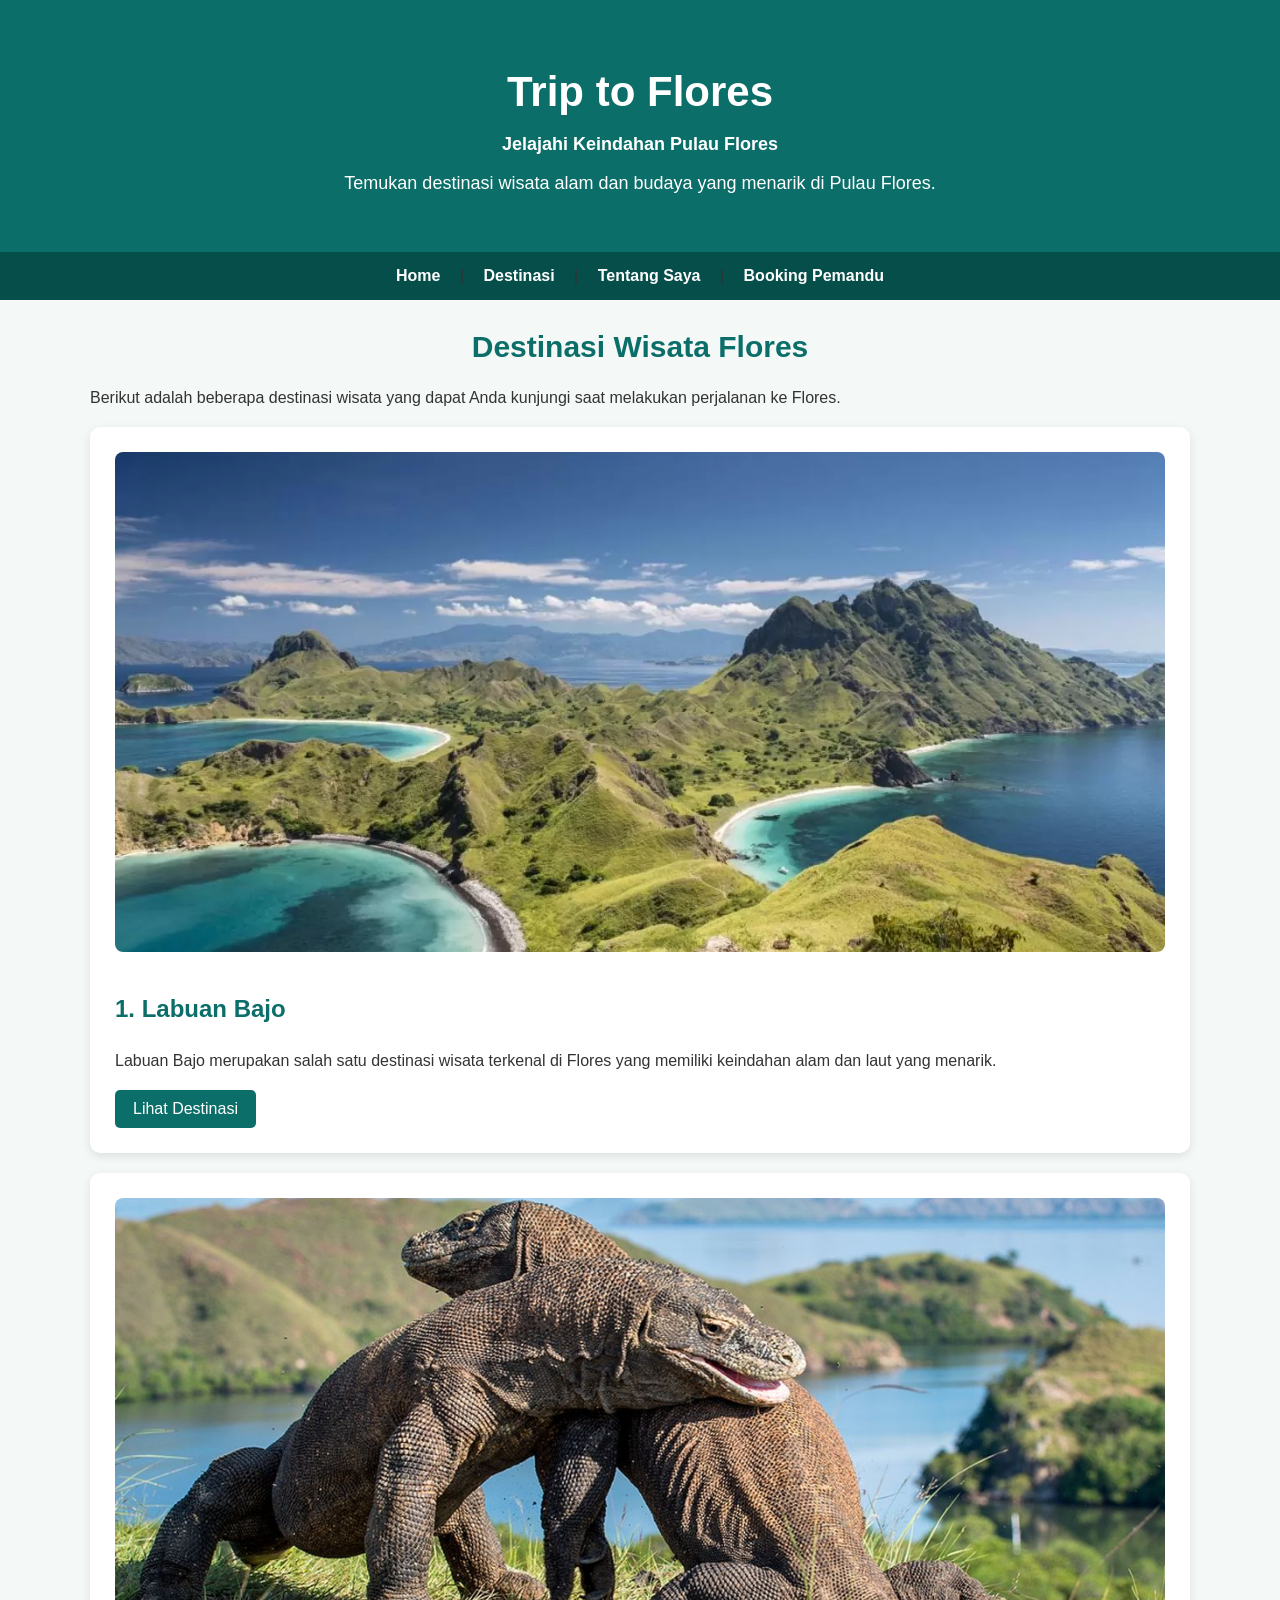
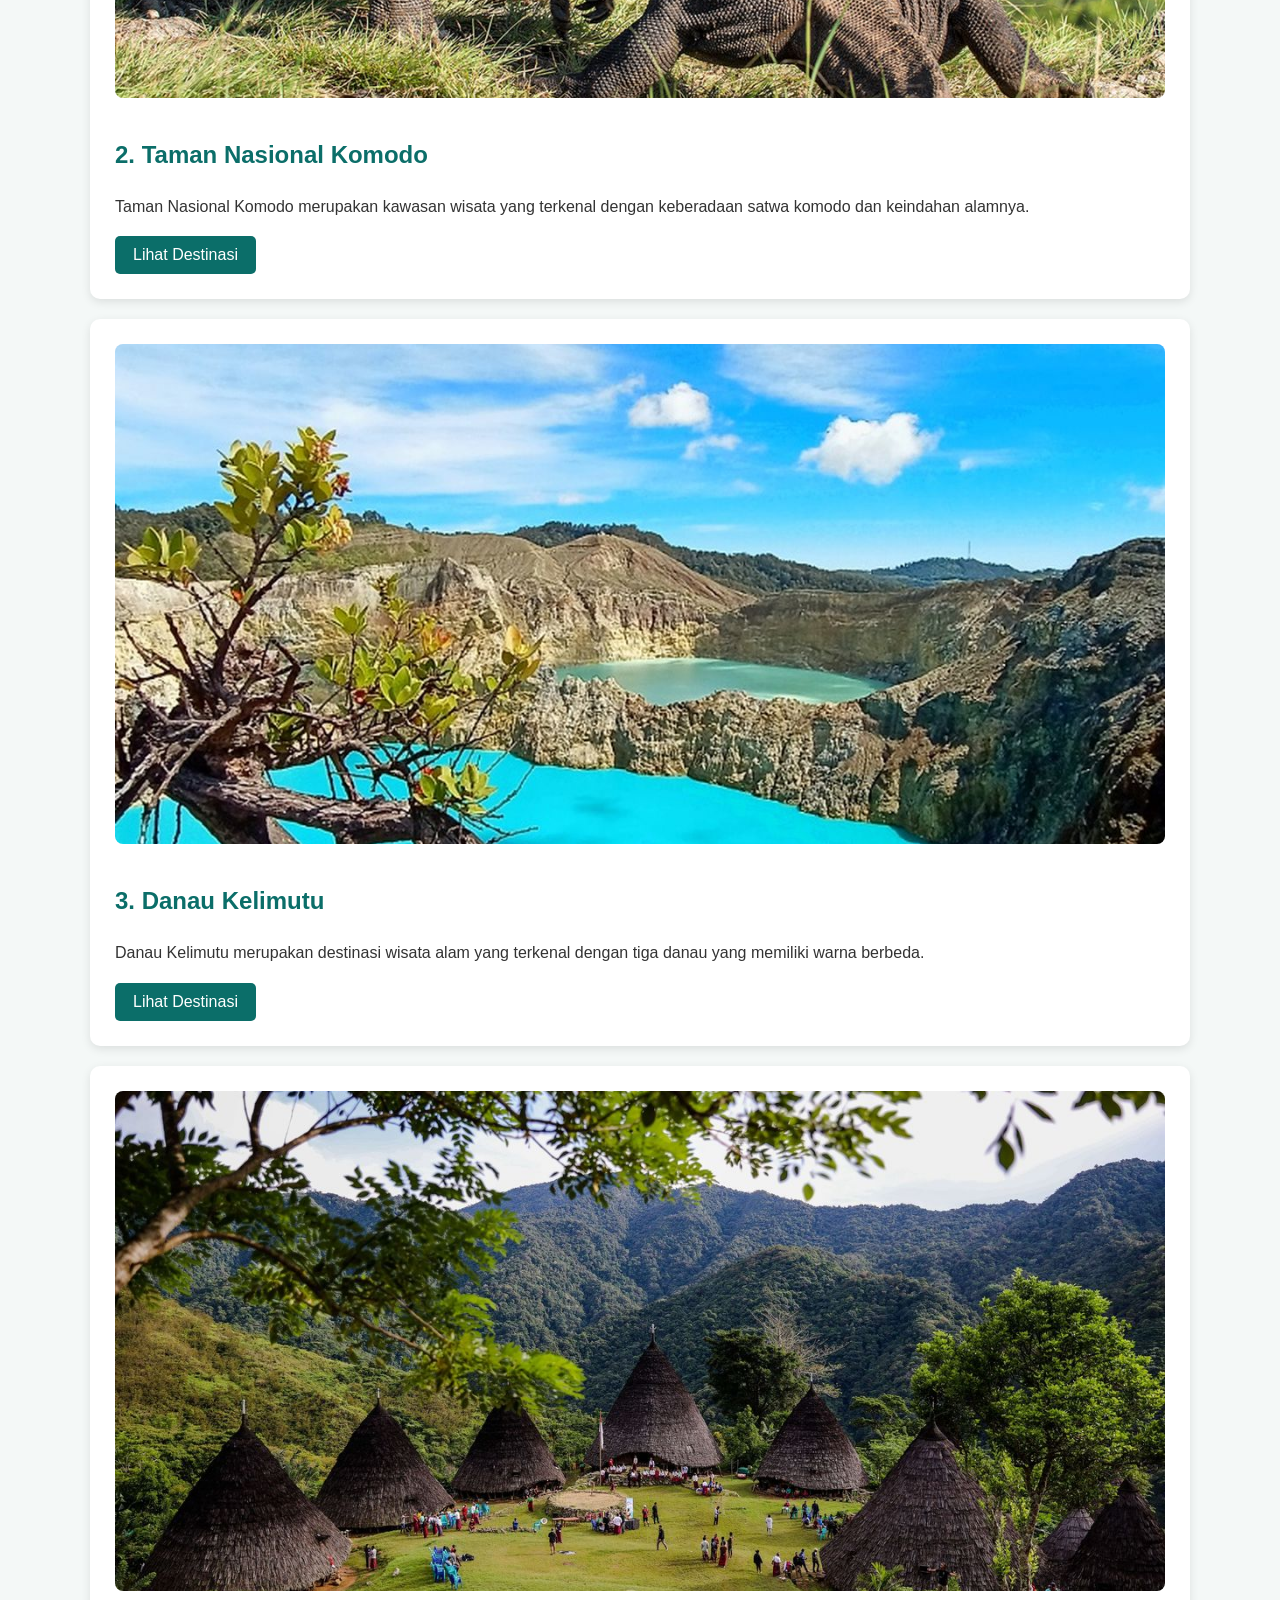
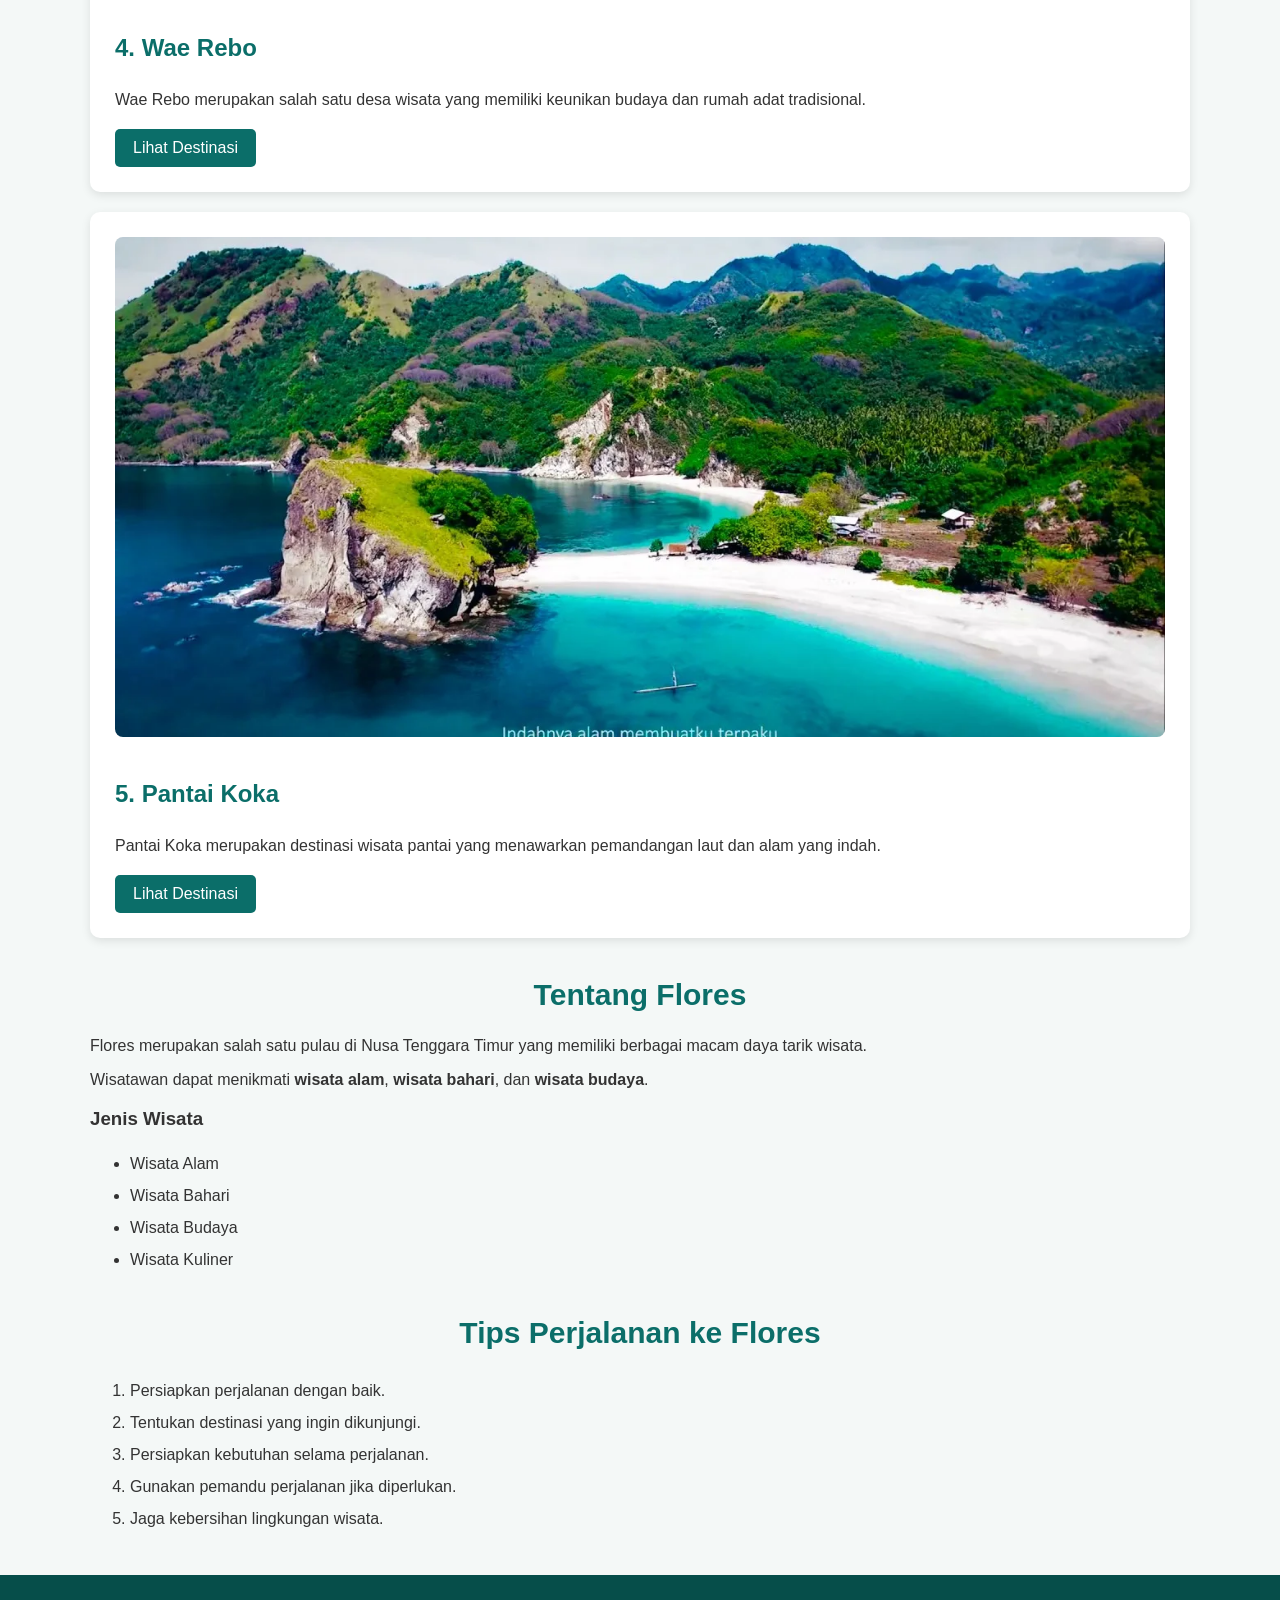
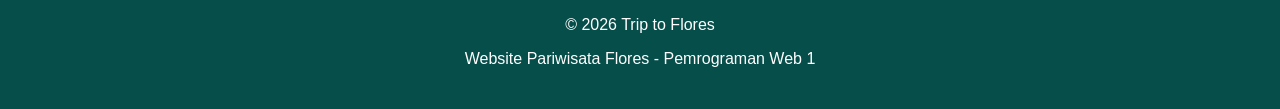
<file: index.html>
<!DOCTYPE html>
<html lang="id">

<head>
    <meta charset="UTF-8">
    <link rel="stylesheet" href="css/style.css">
    <title>Trip to Flores</title>
</head>

<body>

    <!--
    Nama        : METRIZAL
    NIM         : 250401020031
    Kelas       : IF201
    Mata Kuliah : Pemrograman Web 1
    Project     : Trip to Flores
    -->

    <!-- HEADER -->
    <header>

        <h1>Trip to Flores</h1>

        <p>
            <strong>Jelajahi Keindahan Pulau Flores</strong>
        </p>

        <p>
            Temukan destinasi wisata alam dan budaya yang
            menarik di Pulau Flores.
        </p>

    </header>


    <!-- NAVIGASI -->
    <nav>

        <a href="index.html">Home</a> |
        <a href="index.html#destinasi">Destinasi</a> |
        <a href="cv/cv.html">Tentang Saya</a> |
        <a href="booking.html">Booking Pemandu</a>

    </nav>


    <!-- KONTEN UTAMA -->
    <main>

        <!-- SECTION DESTINASI -->
        <section id="destinasi">

            <h2>Destinasi Wisata Flores</h2>

            <p>
                Berikut adalah beberapa destinasi wisata yang
                dapat Anda kunjungi saat melakukan perjalanan
                ke Flores.
            </p>


            <!-- DESTINASI 1 -->
            <article>

                <img src="image/labuan-bajo.jpg" alt="Labuan Bajo">

                <h3>1. Labuan Bajo</h3>

                <p>
                    Labuan Bajo merupakan salah satu destinasi
                    wisata terkenal di Flores yang memiliki
                    keindahan alam dan laut yang menarik.
                </p>

                <a href="labuan-bajo.html">
                    Lihat Destinasi
                </a>

            </article>


            <!-- DESTINASI 2 -->
            <article>

                <img src="image/komodo.jpg" alt="Taman Nasional Komodo">

                <h3>2. Taman Nasional Komodo</h3>

                <p>
                    Taman Nasional Komodo merupakan kawasan
                    wisata yang terkenal dengan keberadaan
                    satwa komodo dan keindahan alamnya.
                </p>

                <a href="komodo.html">
                    Lihat Destinasi
                </a>

            </article>


            <!-- DESTINASI 3 -->
            <article>

                <img src="image/kelimutu.jpg" alt="Danau Kelimutu">

                <h3>3. Danau Kelimutu</h3>

                <p>
                    Danau Kelimutu merupakan destinasi wisata
                    alam yang terkenal dengan tiga danau
                    yang memiliki warna berbeda.
                </p>

                <a href="kelimutu.html">
                    Lihat Destinasi
                </a>

            </article>


            <!-- DESTINASI 4 -->
            <article>

                <img src="image/wae-rebo.jpg" alt="Wae Rebo">

                <h3>4. Wae Rebo</h3>

                <p>
                    Wae Rebo merupakan salah satu desa wisata
                    yang memiliki keunikan budaya dan rumah
                    adat tradisional.
                </p>

                <a href="wae-rebo.html">
                    Lihat Destinasi
                </a>

            </article>


            <!-- DESTINASI 5 -->
            <article>

                <img src="image/pantai-koka.jpg" alt="Pantai Koka">

                <h3>5. Pantai Koka</h3>

                <p>
                    Pantai Koka merupakan destinasi wisata
                    pantai yang menawarkan pemandangan laut
                    dan alam yang indah.
                </p>

                <a href="pantai-koka.html">
                    Lihat Destinasi
                </a>

            </article>

        </section>


        <!-- SECTION TENTANG FLORES -->
        <section id="tentang">

            <h2>Tentang Flores</h2>

            <p>
                Flores merupakan salah satu pulau di Nusa Tenggara
                Timur yang memiliki berbagai macam daya tarik
                wisata.
            </p>

            <p>
                Wisatawan dapat menikmati <strong>wisata alam</strong>,
                <strong>wisata bahari</strong>, dan
                <strong>wisata budaya</strong>.
            </p>


            <h3>Jenis Wisata</h3>

            <ul>
                <li>Wisata Alam</li>
                <li>Wisata Bahari</li>
                <li>Wisata Budaya</li>
                <li>Wisata Kuliner</li>
            </ul>

        </section>


        <!-- SECTION INFORMASI -->
        <section>

            <h2>Tips Perjalanan ke Flores</h2>

            <ol>
                <li>Persiapkan perjalanan dengan baik.</li>
                <li>Tentukan destinasi yang ingin dikunjungi.</li>
                <li>Persiapkan kebutuhan selama perjalanan.</li>
                <li>Gunakan pemandu perjalanan jika diperlukan.</li>
                <li>Jaga kebersihan lingkungan wisata.</li>
            </ol>

        </section>

    </main>


    <!-- FOOTER -->
    <footer>

        <p>
            &copy; 2026 Trip to Flores
        </p>

        <p>
            Website Pariwisata Flores -
            Pemrograman Web 1
        </p>

    </footer>

</body>

</html>
</file>
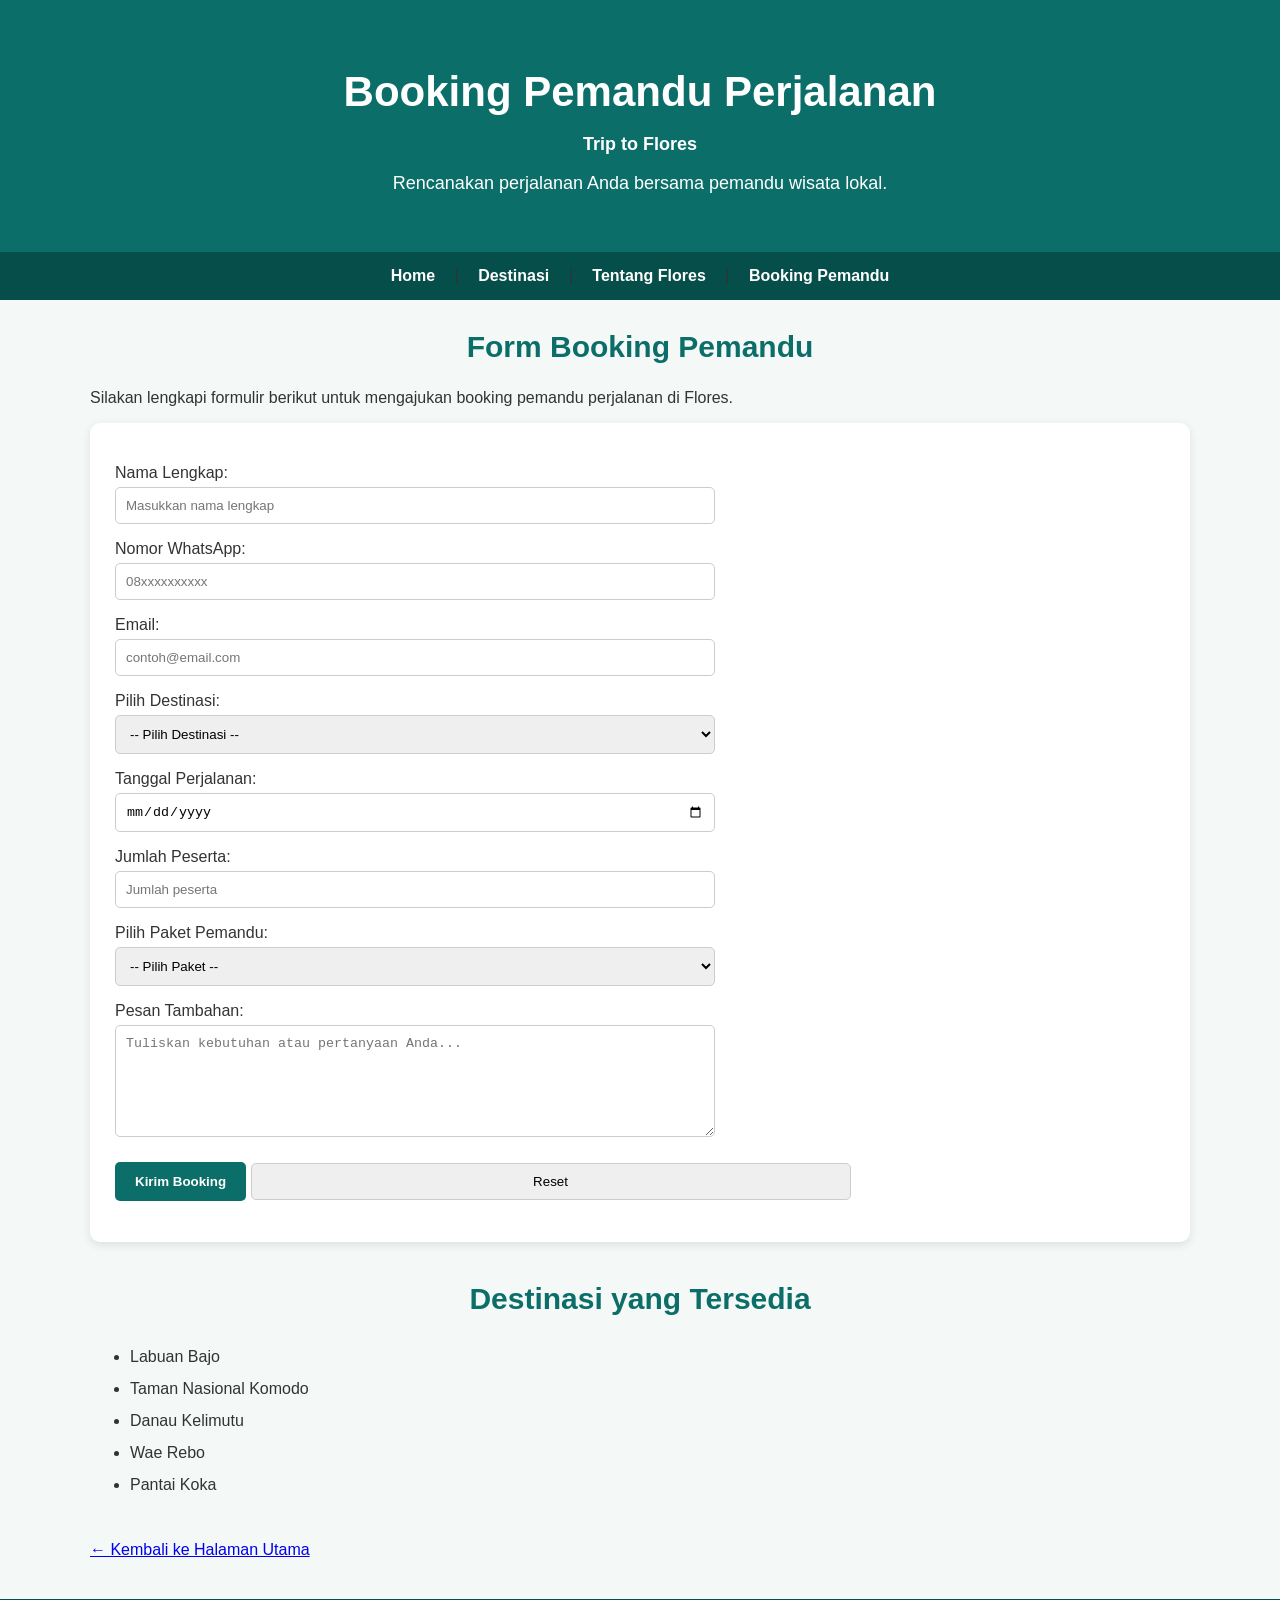
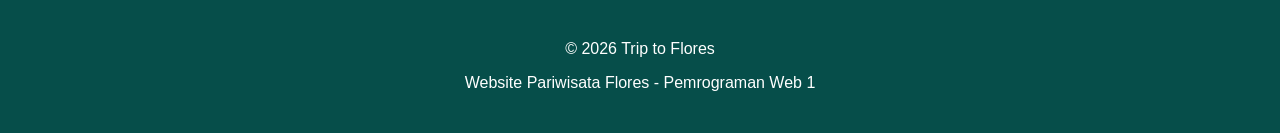
<file: booking.html>
<!DOCTYPE html>
<html lang="id">

<head>

    <meta charset="UTF-8">

    <title>Booking Pemandu - Trip to Flores</title>

    <link rel="stylesheet" href="css/style.css">

</head>


<body>

    <!--
    Nama        : NAMA ANDA
    NIM         : NIM ANDA
    Kelas       : IF201
    Mata Kuliah : Pemrograman Web 1
    Project     : Trip to Flores
    -->


    <!-- HEADER -->

    <header>

        <h1>Booking Pemandu Perjalanan</h1>

        <p>
            <strong>Trip to Flores</strong>
        </p>

        <p>
            Rencanakan perjalanan Anda bersama
            pemandu wisata lokal.
        </p>

    </header>


    <!-- NAVIGASI -->

    <nav>

        <a href="index.html">Home</a> |
        <a href="index.html#destinasi">Destinasi</a> |
        <a href="index.html#tentang">Tentang Flores</a> |
        <a href="booking.html">Booking Pemandu</a>

    </nav>


    <!-- KONTEN -->

    <main>

        <section>

            <h2>Form Booking Pemandu</h2>

            <p>
                Silakan lengkapi formulir berikut untuk
                mengajukan booking pemandu perjalanan
                di Flores.
            </p>


            <form onsubmit="return prosesBooking()">


                <!-- NAMA -->

                <p>

                    <label for="nama">
                        Nama Lengkap:
                    </label>

                    <br>

                    <input type="text" id="nama" name="nama" placeholder="Masukkan nama lengkap">

                </p>


                <!-- WHATSAPP -->

                <p>

                    <label for="telepon">
                        Nomor WhatsApp:
                    </label>

                    <br>

                    <input type="tel" id="telepon" name="telepon" placeholder="08xxxxxxxxxx">

                </p>


                <!-- EMAIL -->

                <p>

                    <label for="email">
                        Email:
                    </label>

                    <br>

                    <input type="email" id="email" name="email" placeholder="contoh@email.com">

                </p>


                <!-- DESTINASI -->

                <p>

                    <label for="destinasi">
                        Pilih Destinasi:
                    </label>

                    <br>

                    <select id="destinasi" name="destinasi">

                        <option value="">
                            -- Pilih Destinasi --
                        </option>

                        <option value="labuan-bajo">
                            Labuan Bajo
                        </option>

                        <option value="komodo">
                            Taman Nasional Komodo
                        </option>

                        <option value="kelimutu">
                            Danau Kelimutu
                        </option>

                        <option value="wae-rebo">
                            Wae Rebo
                        </option>

                        <option value="pantai-koka">
                            Pantai Koka
                        </option>

                    </select>

                </p>


                <!-- TANGGAL -->

                <p>

                    <label for="tanggal">
                        Tanggal Perjalanan:
                    </label>

                    <br>

                    <input type="date" id="tanggal" name="tanggal">

                </p>


                <!-- JUMLAH PESERTA -->

                <p>

                    <label for="peserta">
                        Jumlah Peserta:
                    </label>

                    <br>

                    <input type="number" id="peserta" name="peserta" min="1" placeholder="Jumlah peserta">

                </p>


                <!-- PAKET -->

                <p>

                    <label for="paket">
                        Pilih Paket Pemandu:
                    </label>

                    <br>

                    <select id="paket" name="paket">

                        <option value="">
                            -- Pilih Paket --
                        </option>

                        <option value="hemat">
                            Paket Hemat
                        </option>

                        <option value="standard">
                            Paket Standard
                        </option>

                        <option value="premium">
                            Paket Premium
                        </option>

                    </select>

                </p>


                <!-- PESAN -->

                <p>

                    <label for="pesan">
                        Pesan Tambahan:
                    </label>

                    <br>

                    <textarea id="pesan" name="pesan" rows="6" cols="40"
                        placeholder="Tuliskan kebutuhan atau pertanyaan Anda..."></textarea>

                </p>


                <!-- TOMBOL -->

                <p>

                    <input type="submit" value="Kirim Booking">

                    <input type="reset" value="Reset">

                </p>


            </form>

        </section>


        <!-- INFORMASI -->

        <section>

            <h2>Destinasi yang Tersedia</h2>

            <ul>

                <li>Labuan Bajo</li>

                <li>Taman Nasional Komodo</li>

                <li>Danau Kelimutu</li>

                <li>Wae Rebo</li>

                <li>Pantai Koka</li>

            </ul>

        </section>


        <!-- KEMBALI -->

        <section>

            <p>

                <a href="index.html">
                    ← Kembali ke Halaman Utama
                </a>

            </p>

        </section>

    </main>


    <!-- FOOTER -->

    <footer>

        <p>
            &copy; 2026 Trip to Flores
        </p>

        <p>
            Website Pariwisata Flores -
            Pemrograman Web 1
        </p>

    </footer>


    <!-- JAVASCRIPT -->

    <script src="js/script.js"></script>

</body>

</html>
</file>
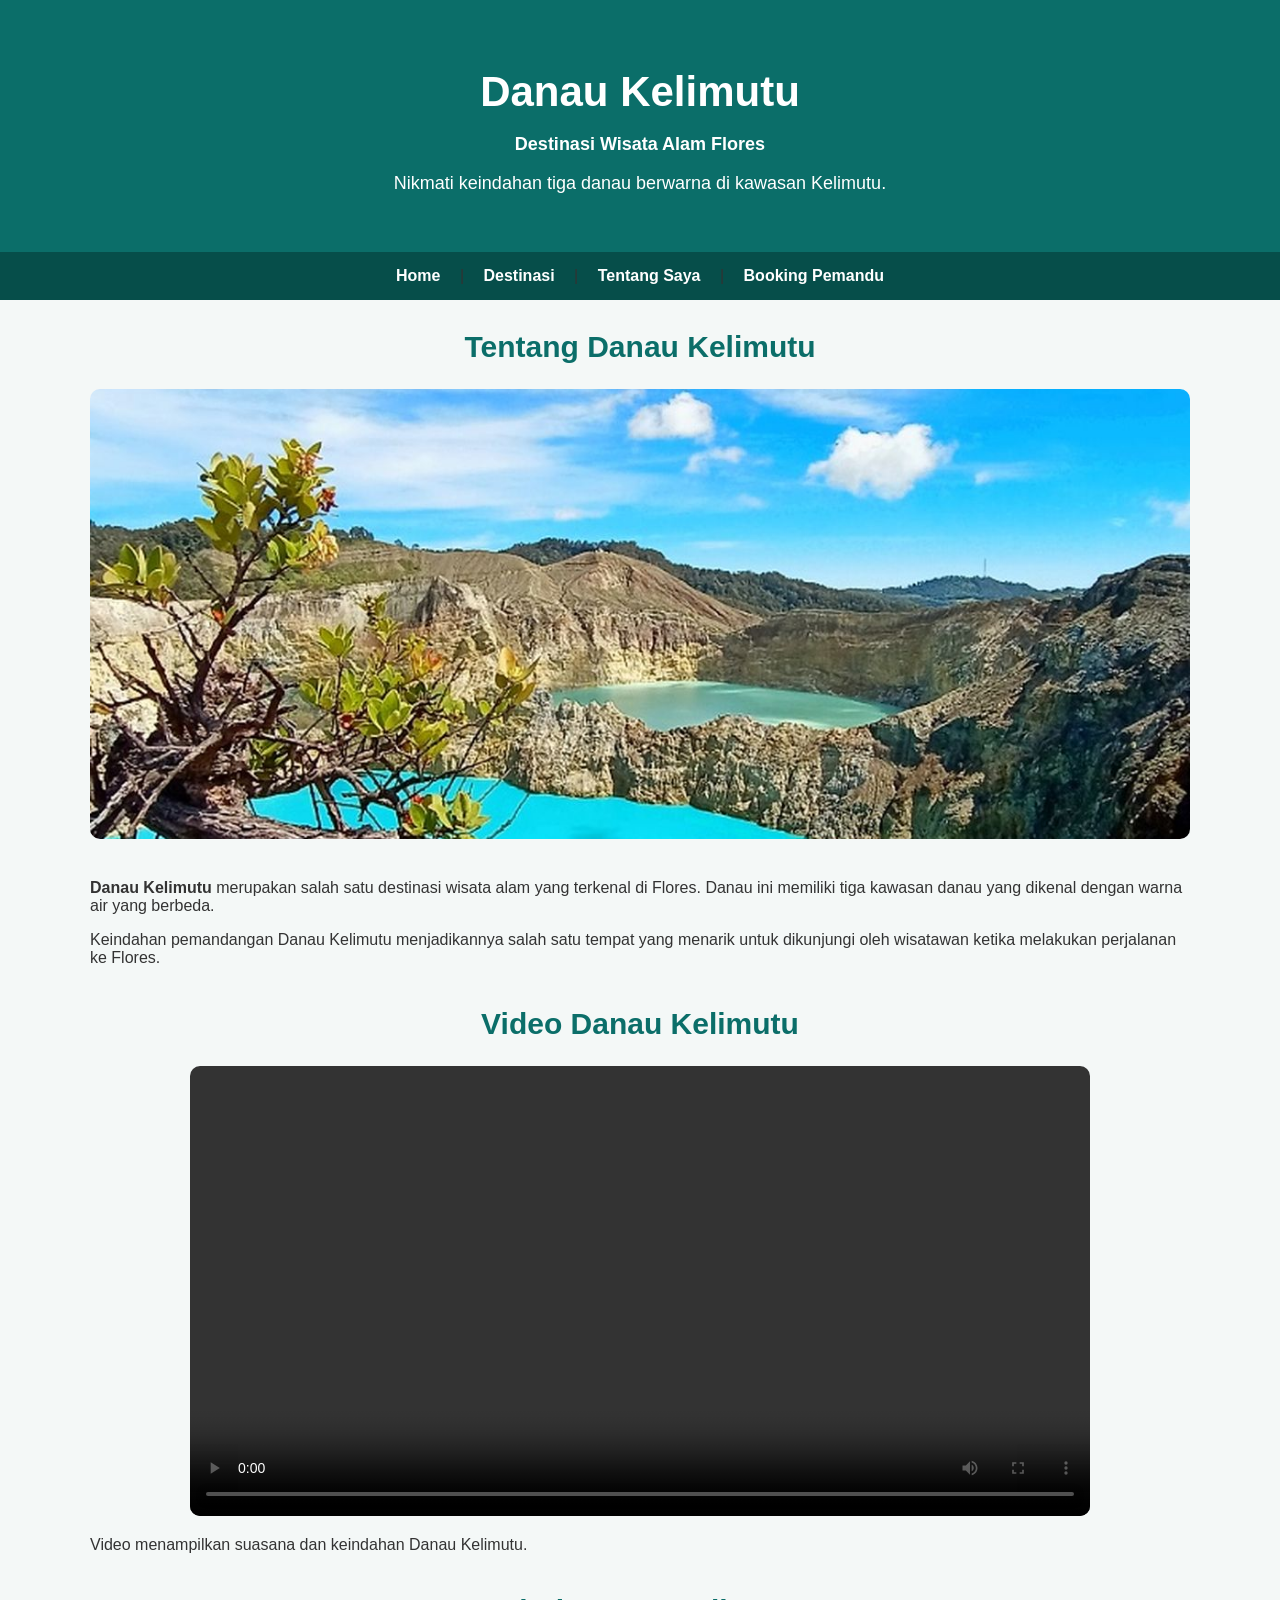
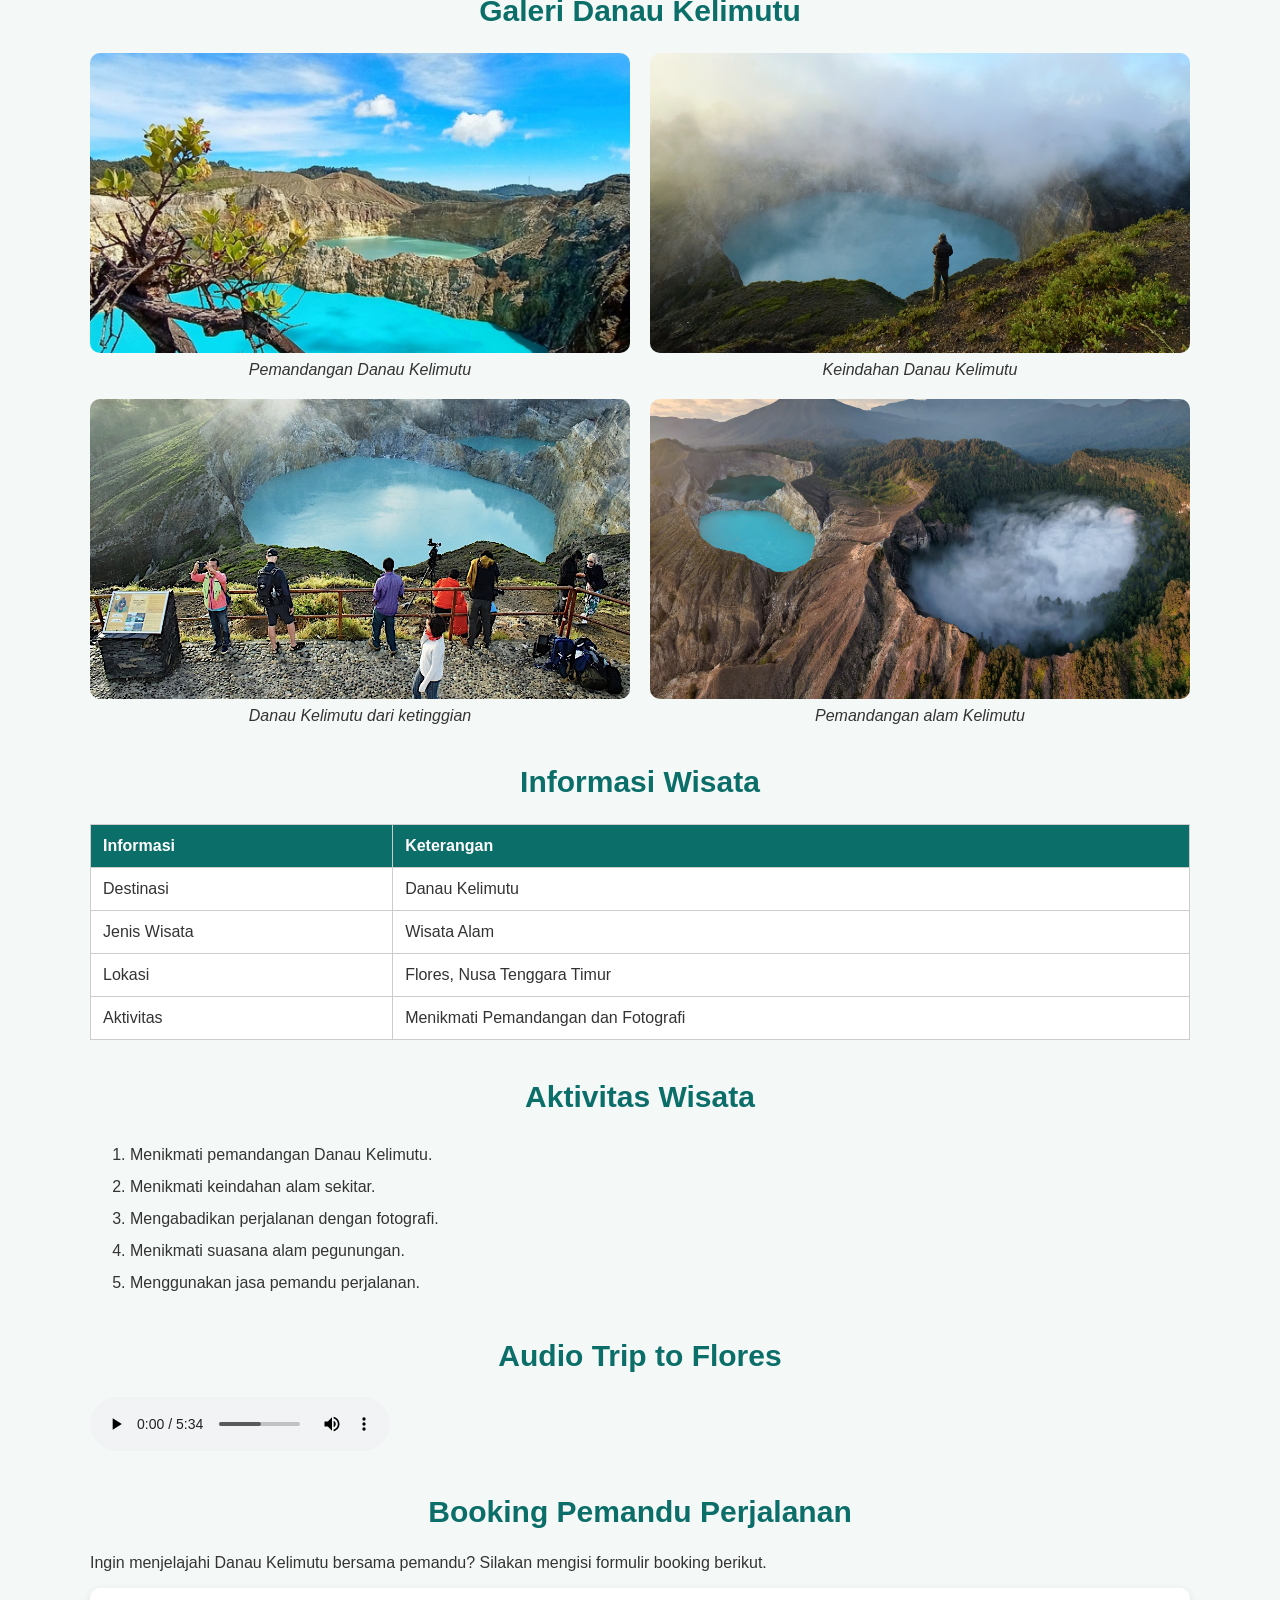
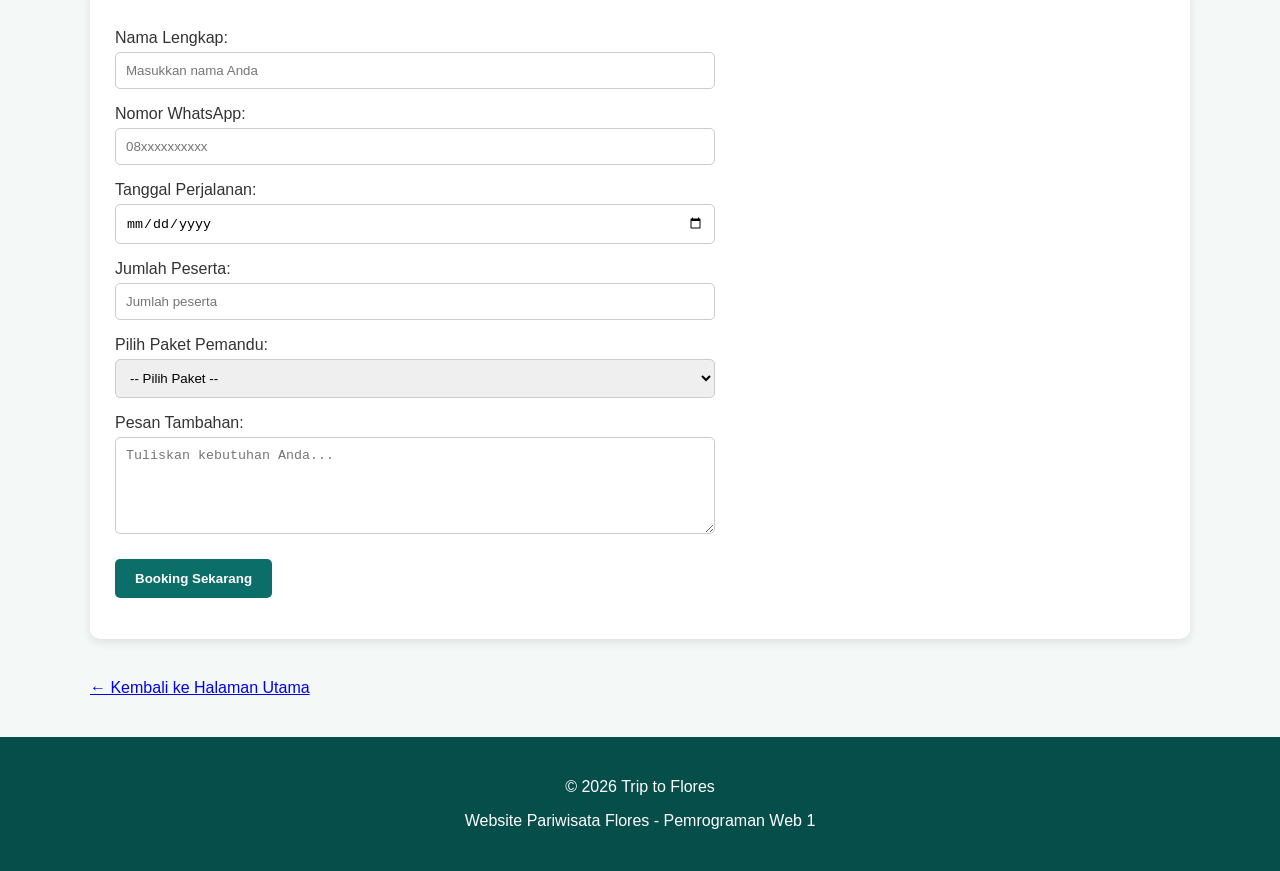
<file: kelimutu.html>
<!DOCTYPE html>
<html lang="id">

<head>

    <meta charset="UTF-8">

    <title>Danau Kelimutu - Trip to Flores</title>

    <link rel="stylesheet" href="css/style.css">

</head>


<body>

    <!--
    Nama        : METRIZAL
    NIM         : 250401020031
    Kelas       : IF201
    Mata Kuliah : Pemrograman Web 1
    Project     : Trip to Flores
    -->


    <!-- HEADER -->

    <header>

        <h1>Danau Kelimutu</h1>

        <p>
            <strong>Destinasi Wisata Alam Flores</strong>
        </p>

        <p>
            Nikmati keindahan tiga danau berwarna
            di kawasan Kelimutu.
        </p>

    </header>


    <!-- NAVIGASI -->

    <nav>

        <a href="index.html">Home</a> |
        <a href="index.html#destinasi">Destinasi</a> |
        <a href="index.html#tentang">Tentang Saya</a> |
        <a href="booking.html">Booking Pemandu</a>

    </nav>


    <!-- KONTEN UTAMA -->

    <main>


        <!-- TENTANG KELIMUTU -->

        <section>

            <h2>Tentang Danau Kelimutu</h2>

            <img src="image/kelimutu.jpg" alt="Danau Kelimutu" class="detail-image">

            <p>
                <strong>Danau Kelimutu</strong> merupakan salah
                satu destinasi wisata alam yang terkenal di Flores.
                Danau ini memiliki tiga kawasan danau yang dikenal
                dengan warna air yang berbeda.
            </p>

            <p>
                Keindahan pemandangan Danau Kelimutu menjadikannya
                salah satu tempat yang menarik untuk dikunjungi
                oleh wisatawan ketika melakukan perjalanan ke Flores.
            </p>

        </section>


        <!-- VIDEO -->

        <section>

            <h2>Video Danau Kelimutu</h2>

            <video class="detail-video" controls>

                <source src="video/kelimutu.mp4" type="video/mp4">

                Browser Anda tidak mendukung video HTML5.

            </video>

            <p>
                Video menampilkan suasana dan keindahan
                Danau Kelimutu.
            </p>

        </section>


        <!-- GALERI -->

        <section>

            <h2>Galeri Danau Kelimutu</h2>

            <div class="gallery-grid">

                <figure>

                    <img src="image/kelimutu.jpg" alt="Pemandangan Danau Kelimutu">

                    <figcaption>
                        Pemandangan Danau Kelimutu
                    </figcaption>

                </figure>


                <figure>

                    <img src="image/kelimutu-2.jpg" alt="Keindahan Danau Kelimutu">

                    <figcaption>
                        Keindahan Danau Kelimutu
                    </figcaption>

                </figure>


                <figure>

                    <img src="image/kelimutu-3.jpg" alt="Danau Kelimutu dari ketinggian">

                    <figcaption>
                        Danau Kelimutu dari ketinggian
                    </figcaption>

                </figure>


                <figure>

                    <img src="image/kelimutu-4.jpg" alt="Pemandangan alam Kelimutu">

                    <figcaption>
                        Pemandangan alam Kelimutu
                    </figcaption>

                </figure>

            </div>

        </section>


        <!-- INFORMASI WISATA -->

        <section>

            <h2>Informasi Wisata</h2>

            <table>

                <tr>
                    <th>Informasi</th>
                    <th>Keterangan</th>
                </tr>

                <tr>
                    <td>Destinasi</td>
                    <td>Danau Kelimutu</td>
                </tr>

                <tr>
                    <td>Jenis Wisata</td>
                    <td>Wisata Alam</td>
                </tr>

                <tr>
                    <td>Lokasi</td>
                    <td>Flores, Nusa Tenggara Timur</td>
                </tr>

                <tr>
                    <td>Aktivitas</td>
                    <td>Menikmati Pemandangan dan Fotografi</td>
                </tr>

            </table>

        </section>


        <!-- AKTIVITAS -->

        <section>

            <h2>Aktivitas Wisata</h2>

            <ol>

                <li>Menikmati pemandangan Danau Kelimutu.</li>

                <li>Menikmati keindahan alam sekitar.</li>

                <li>Mengabadikan perjalanan dengan fotografi.</li>

                <li>Menikmati suasana alam pegunungan.</li>

                <li>Menggunakan jasa pemandu perjalanan.</li>

            </ol>

        </section>


        <!-- AUDIO -->

        <section>

            <h2>Audio Trip to Flores</h2>

            <audio controls>

                <source src="audio/flores.mp3" type="audio/mpeg">

                Browser Anda tidak mendukung audio HTML5.

            </audio>

        </section>


        <!-- BOOKING -->

        <section>

            <h2>Booking Pemandu Perjalanan</h2>

            <p>
                Ingin menjelajahi Danau Kelimutu bersama pemandu?
                Silakan mengisi formulir booking berikut.
            </p>

            <form onsubmit="return prosesBooking()">

                <p>

                    <label for="nama">
                        Nama Lengkap:
                    </label>

                    <br>

                    <input type="text" id="nama" name="nama" placeholder="Masukkan nama Anda">

                </p>


                <p>

                    <label for="telepon">
                        Nomor WhatsApp:
                    </label>

                    <br>

                    <input type="tel" id="telepon" name="telepon" placeholder="08xxxxxxxxxx">

                </p>


                <p>

                    <label for="tanggal">
                        Tanggal Perjalanan:
                    </label>

                    <br>

                    <input type="date" id="tanggal" name="tanggal">

                </p>


                <p>

                    <label for="peserta">
                        Jumlah Peserta:
                    </label>

                    <br>

                    <input type="number" id="peserta" name="peserta" min="1" placeholder="Jumlah peserta">

                </p>


                <p>

                    <label for="paket">
                        Pilih Paket Pemandu:
                    </label>

                    <br>

                    <select id="paket" name="paket">

                        <option value="">
                            -- Pilih Paket --
                        </option>

                        <option value="hemat">
                            Paket Hemat
                        </option>

                        <option value="standard">
                            Paket Standard
                        </option>

                        <option value="premium">
                            Paket Premium
                        </option>

                    </select>

                </p>


                <p>

                    <label for="pesan">
                        Pesan Tambahan:
                    </label>

                    <br>

                    <textarea id="pesan" name="pesan" rows="5" cols="40"
                        placeholder="Tuliskan kebutuhan Anda..."></textarea>

                </p>


                <p>

                    <input type="submit" value="Booking Sekarang">

                </p>

            </form>

        </section>


        <!-- KEMBALI -->

        <section>

            <p>

                <a href="index.html">
                    ← Kembali ke Halaman Utama
                </a>

            </p>

        </section>


    </main>


    <!-- FOOTER -->

    <footer>

        <p>
            &copy; 2026 Trip to Flores
        </p>

        <p>
            Website Pariwisata Flores -
            Pemrograman Web 1
        </p>

    </footer>


    <!-- JAVASCRIPT -->

    <script src="js/script.js"></script>

</body>

</html>
</file>
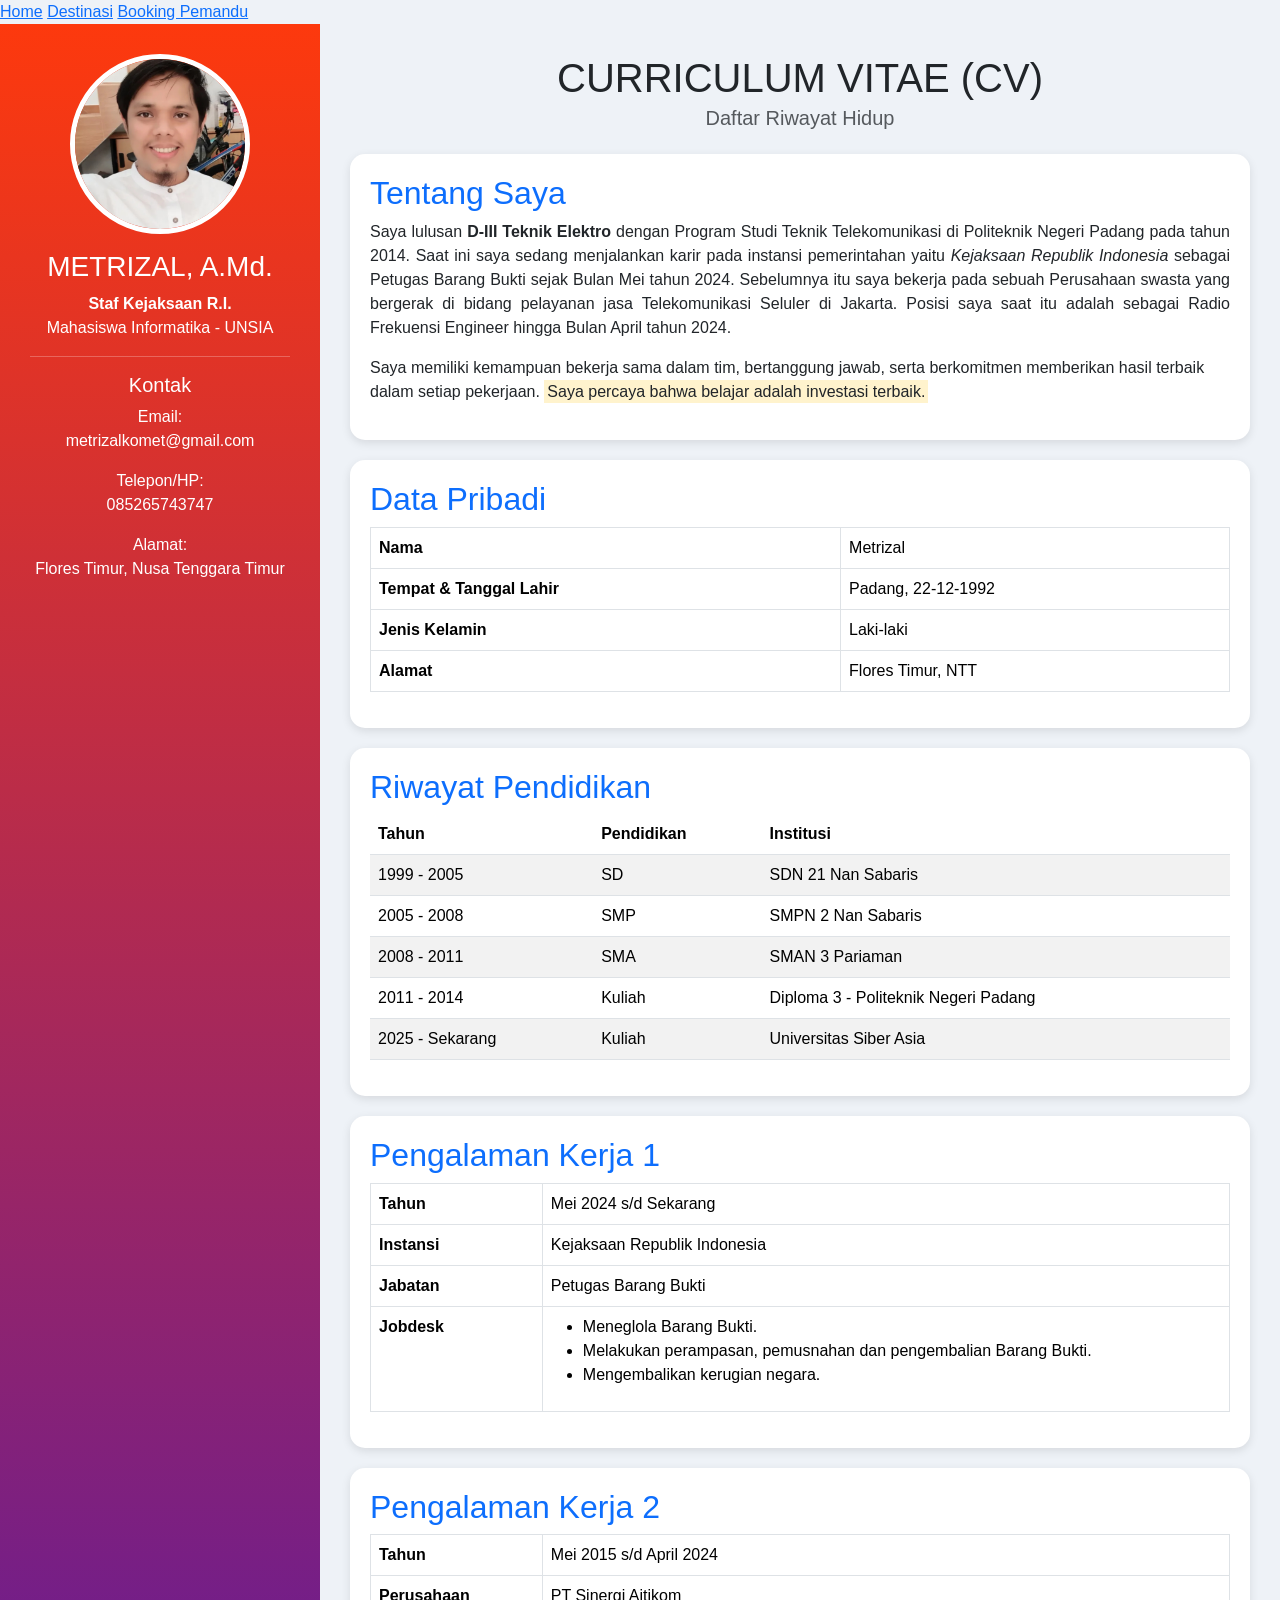
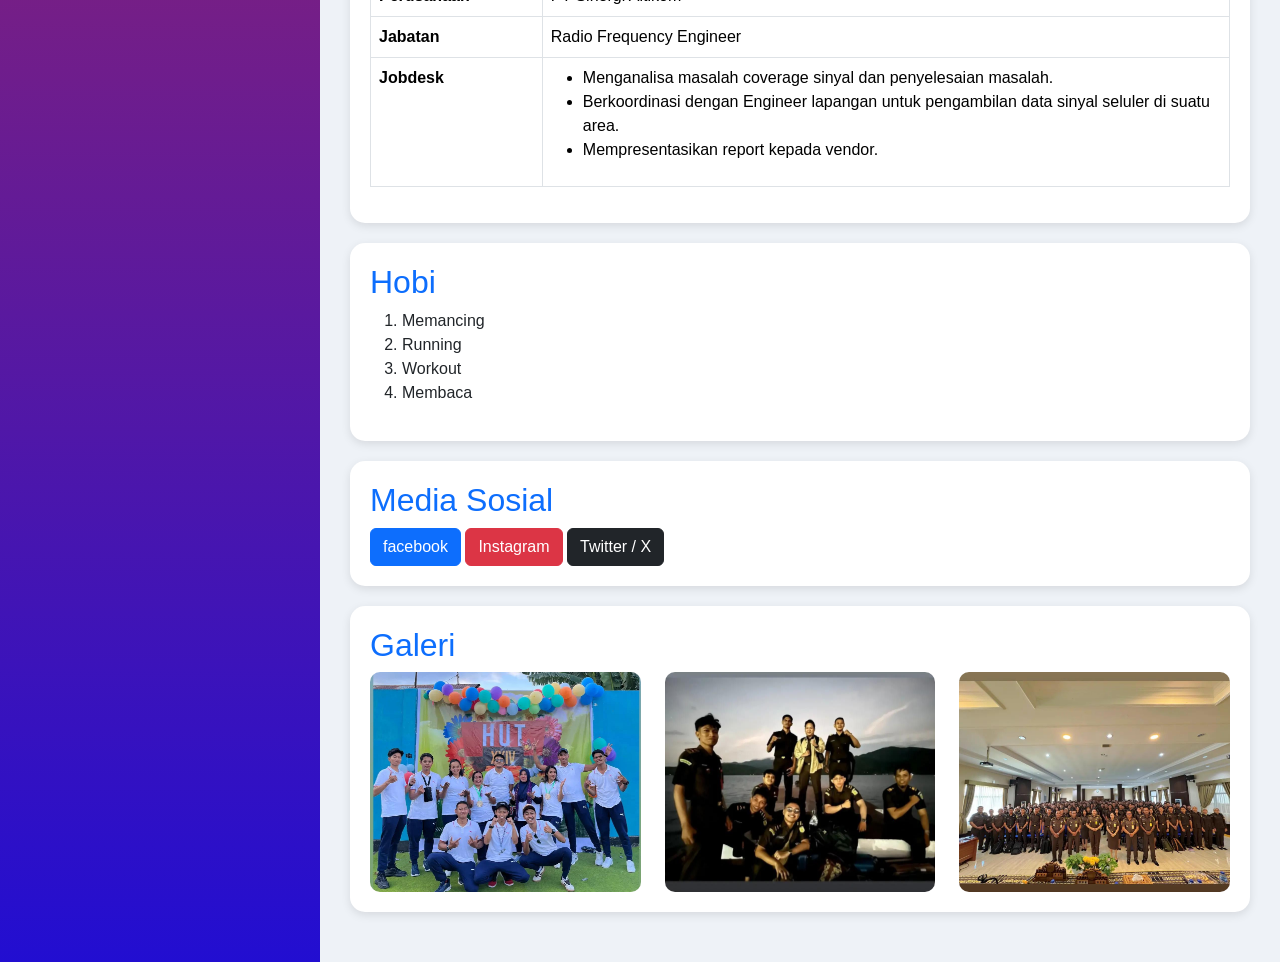
<file: cv/cv.html>
<!DOCTYPE html>
<html lang="id">

<!-- Tugas UTS
     Nama   : Metrizal
     NIM    : 250401020031
     Kelas  : IF201 Pemrograman Web 1 -->


<head>
    <meta charset="UTF-8">
    <meta name="viewport" content="width=device-width, initial-scale=1.0">

    <title>Curriculum Vitae - Metrizal</title>

    <!-- Komentar: Bootstrap CDN -->
    <link href="https://cdn.jsdelivr.net/npm/bootstrap@5.3.3/dist/css/bootstrap.min.css" rel="stylesheet">



    <style>
        body {
            background: #eef2f7;
            font-family: Arial, sans-serif;
        }

        .sidebar {
            background: linear-gradient(to bottom, #fd390d, #220ed1);
            color: white;
            min-height: 100vh;
            padding: 30px;
        }


        .profile {
            width: 180px;
            height: 180px;
            border-radius: 50%;
            object-fit: cover;
            border: 5px solid white;
        }

        .content {
            padding: 30px;
        }

        .card-cv {
            background: white;
            border-radius: 15px;
            padding: 20px;
            margin-bottom: 20px;
            box-shadow: 0 3px 10px rgba(0, 0, 0, 0.1);
        }

        .gallery img {
            width: 100%;
            height: 220px;
            object-fit: cover;
            border-radius: 10px;
        }

        h2 {
            color: #0d6efd;
        }
    </style>
</head>

<body>

    <nav class="menu-utama">

        <a href="../index.html">Home</a>

        <a href="../index.html#destinasi">Destinasi</a>

        <a href="../booking.html">Booking Pemandu</a>

    </nav>

    <div class="container-fluid">
        <div class="row">

            <!-- Sidebar -->
            <div class="col-md-3 sidebar text-center">

                <img src="foto-saya.jpg" class="profile" alt="Foto Profil">

                <h3 class="mt-3">METRIZAL, A.Md.</h3>

                <p>
                    <b>Staf Kejaksaan R.I.</b><br>
                    Mahasiswa Informatika - UNSIA
                </p>

                <hr>

                <h5>Kontak</h5>

                <p>Email:<br>
                    metrizalkomet@gmail.com</p>

                <p>Telepon/HP:<br>
                    085265743747</p>

                <p>Alamat:<br>
                    Flores Timur, Nusa Tenggara Timur</p>

            </div>

            <!-- Konten -->
            <div class="col-md-9 content">

                <!-- Heading -->
                <h1 class="text-center mb-1">
                    CURRICULUM VITAE (CV)
                </h1>

                <h5 class="text-center text-muted mb-4">
                    Daftar Riwayat Hidup
                </h5>


                <!-- Deskripsi -->
                <div class="card-cv">

                    <h2>Tentang Saya</h2>

                    <p style="text-align: justify;">
                        Saya lulusan <strong>D-III Teknik Elektro</strong> dengan Program Studi Teknik
                        Telekomunikasi di Politeknik Negeri Padang pada tahun 2014.
                        Saat ini saya sedang menjalankan karir pada instansi
                        pemerintahan yaitu <em>Kejaksaan Republik Indonesia</em> sebagai
                        Petugas Barang Bukti sejak Bulan Mei tahun 2024. Sebelumnya itu saya
                        bekerja pada sebuah Perusahaan swasta yang bergerak di bidang pelayanan
                        jasa Telekomunikasi Seluler di Jakarta. Posisi saya saat itu adalah sebagai
                        Radio Frekuensi Engineer hingga Bulan April tahun 2024.
                    </p>

                    <p>
                        Saya memiliki kemampuan bekerja sama dalam tim,
                        bertanggung jawab, serta berkomitmen memberikan
                        hasil terbaik dalam setiap pekerjaan.
                        <mark>Saya percaya bahwa belajar adalah investasi terbaik.</mark>
                    </p>

                </div>

                <!-- Tabel 1 -->
                <div class="card-cv">

                    <h2>Data Pribadi</h2>

                    <table class="table table-bordered">

                        <tr>
                            <th>Nama</th>
                            <td>Metrizal</td>
                        </tr>

                        <tr>
                            <th>Tempat & Tanggal Lahir</th>
                            <td>Padang, 22-12-1992</td>
                        </tr>

                        <tr>
                            <th>Jenis Kelamin</th>
                            <td>Laki-laki</td>
                        </tr>

                        <tr>
                            <th>Alamat</th>
                            <td>Flores Timur, NTT</td>
                        </tr>

                    </table>

                </div>

                <!-- Tabel 2 -->
                <div class="card-cv">

                    <h2>Riwayat Pendidikan</h2>

                    <table class="table table-striped">

                        <thead>
                            <tr>
                                <th>Tahun</th>
                                <th>Pendidikan</th>
                                <th>Institusi</th>
                            </tr>
                        </thead>

                        <tbody>

                            <tr>
                                <td>1999 - 2005</td>
                                <td>SD</td>
                                <td>SDN 21 Nan Sabaris</td>
                            </tr>

                            <tr>
                                <td>2005 - 2008</td>
                                <td>SMP</td>
                                <td>SMPN 2 Nan Sabaris</td>
                            </tr>

                            <tr>
                                <td>2008 - 2011</td>
                                <td>SMA</td>
                                <td>SMAN 3 Pariaman</td>
                            </tr>

                            <tr>
                                <td>2011 - 2014</td>
                                <td>Kuliah</td>
                                <td>Diploma 3 - Politeknik Negeri Padang</td>
                            </tr>

                            <tr>
                                <td>2025 - Sekarang</td>
                                <td>Kuliah</td>
                                <td>Universitas Siber Asia</td>
                            </tr>

                        </tbody>

                    </table>

                </div>

                <!-- pengalaman kerja -->
                <div class="card-cv">

                    <h2>Pengalaman Kerja 1</h2>

                    <table class="table table-bordered">

                        <tr>
                            <th width="20%">Tahun</th>
                            <td>Mei 2024 s/d Sekarang</td>
                        </tr>

                        <tr>
                            <th>Instansi</th>
                            <td>Kejaksaan Republik Indonesia</td>
                        </tr>

                        <tr>
                            <th>Jabatan</th>
                            <td>Petugas Barang Bukti</td>
                        </tr>

                        <tr>
                            <th>Jobdesk</th>
                            <td>
                                <ul>
                                    <li>Meneglola Barang Bukti.</li>
                                    <li>Melakukan perampasan, pemusnahan dan pengembalian Barang Bukti.</li>
                                    <li>Mengembalikan kerugian negara.</li>
                                </ul>
                            </td>
                        </tr>

                    </table>

                </div>



                <div class="card-cv">


                    <h2>Pengalaman Kerja 2</h2>

                    <table class="table table-bordered">

                        <tr>
                            <th width="20%">Tahun</th>
                            <td>Mei 2015 s/d April 2024</td>
                        </tr>

                        <tr>
                            <th>Perusahaan</th>
                            <td>PT Sinergi Aitikom</td>
                        </tr>

                        <tr>
                            <th>Jabatan</th>
                            <td>Radio Frequency Engineer</td>
                        </tr>

                        <tr>
                            <th>Jobdesk</th>
                            <td>
                                <ul>
                                    <li>Menganalisa masalah coverage sinyal dan penyelesaian masalah.</li>
                                    <li>Berkoordinasi dengan Engineer lapangan untuk pengambilan data sinyal seluler di
                                        suatu area.</li>
                                    <li>Mempresentasikan report kepada vendor.</li>
                                </ul>
                            </td>
                        </tr>

                    </table>

                </div>



                <!-- List 2 -->
                <div class="card-cv">

                    <h2>Hobi</h2>

                    <ol>
                        <li>Memancing</li>
                        <li>Running</li>
                        <li>Workout</li>
                        <li>Membaca</li>
                    </ol>

                </div>

                <!-- Link -->
                <div class="card-cv">

                    <h2>Media Sosial</h2>

                    <a href="https://www.facebook.com/share/1D42kw6sku/" target="_blank" class="btn btn-primary">
                        facebook
                    </a>

                    <a href="https://www.instagram.com/metrizal_komet?igsh=MXEzaTduN2IzcWljaA==" target="_blank"
                        class="btn btn-danger">
                        Instagram
                    </a>

                    <a href="https://x.com/metrizal_komet" target="_blank" class="btn btn-dark">
                        Twitter / X
                    </a>

                </div>

                <!-- 3 Gambar -->
                <div class="card-cv">

                    <h2>Galeri</h2>

                    <div class="row gallery">

                        <div class="col-md-4">
                            <img src="foto1.jpeg" alt="Foto 1">
                        </div>

                        <div class="col-md-4">
                            <img src="foto2.jpeg" alt="Foto 2">
                        </div>

                        <div class="col-md-4">
                            <img src="foto3.jpeg" alt="Foto 3">
                        </div>

                    </div>

                </div>

            </div>

        </div>
    </div>

    <script src="https://cdn.jsdelivr.net/npm/bootstrap@5.3.3/dist/js/bootstrap.bundle.min.js"></script>

</body>

</html>
</file>
<file: css/style.css>
/* 
Nama        : NAMA ANDA
NIM         : NIM ANDA
Kelas       : IF201
Mata Kuliah : Pemrograman Web 1
Project     : Trip to Flores
*/


/* Pengaturan dasar halaman */
body {
    font-family: Arial, sans-serif;
    margin: 0;
    background-color: #f4f8f7;
    color: #333333;
}


/* Header */
header {
    background-color: #0b6e69;
    color: white;
    text-align: center;
    padding: 40px 20px;
}


header h1 {
    font-size: 42px;
    margin-bottom: 10px;
}


header p {
    font-size: 18px;
}


/* Navigasi */
nav {
    background-color: #064e4a;
    text-align: center;
    padding: 15px;
}


nav a {
    color: white;
    text-decoration: none;
    margin: 0 15px;
    font-weight: bold;
}


nav a:hover {
    text-decoration: underline;
}


/* Konten utama */
main {
    width: 90%;
    max-width: 1100px;
    margin: 30px auto;
}


/* Judul section */
section {
    margin-bottom: 40px;
}


section h2 {
    text-align: center;
    color: #0b6e69;
    font-size: 30px;
}


/* Kartu destinasi */
article {
    background-color: white;
    padding: 25px;
    margin: 20px 0;
    border-radius: 10px;
    box-shadow: 0 3px 10px rgba(0, 0, 0, 0.10);
}


article h3 {
    color: #0b6e69;
    font-size: 24px;
}


article p {
    line-height: 1.7;
}


/* Tombol lihat destinasi */
article a {
    display: inline-block;
    background-color: #0b6e69;
    color: white;
    padding: 10px 18px;
    border-radius: 5px;
    text-decoration: none;
}


article a:hover {
    background-color: #064e4a;
}


/* List */
ul,
ol {
    line-height: 2;
}


/* Footer */
footer {
    background-color: #064e4a;
    color: white;
    text-align: center;
    padding: 25px;
    margin-top: 40px;
}

/* Gambar destinasi */
article img {
    width: 100%;
    height: 500px;
    object-fit: cover;
    border-radius: 8px;
    margin-bottom: 15px;
}

/* =========================
   HALAMAN DETAIL DESTINASI
   ========================= */


/* Gambar utama halaman detail */

.detail-image {
    width: 100%;
    height: 450px;
    object-fit: cover;
    border-radius: 10px;
    margin-bottom: 20px;
}


/* Video */

.detail-video {
    width: 100%;
    max-width: 900px;
    display: block;
    margin: 20px auto;
    border-radius: 10px;
}


/* Gambar galeri */

.gallery-image {
    width: 100%;
    max-width: 800px;
    height: 400px;
    object-fit: cover;
    border-radius: 10px;
}


/* Caption gambar */

figcaption {
    text-align: center;
    font-style: italic;
    margin-top: 10px;
}


/* Tabel */

table {
    width: 100%;
    border-collapse: collapse;
    background-color: white;
}


th,
td {
    border: 1px solid #cccccc;
    padding: 12px;
    text-align: left;
}


th {
    background-color: #0b6e69;
    color: white;
}


/* Form */

form {
    background-color: white;
    padding: 25px;
    border-radius: 10px;
    box-shadow: 0 3px 10px rgba(0, 0, 0, 0.10);
}


input,
select,
textarea {
    width: 100%;
    max-width: 600px;
    padding: 10px;
    margin-top: 5px;
    border: 1px solid #cccccc;
    border-radius: 5px;
    box-sizing: border-box;
}


input[type="submit"] {
    width: auto;
    background-color: #0b6e69;
    color: white;
    border: none;
    padding: 12px 20px;
    cursor: pointer;
    font-weight: bold;
}


input[type="submit"]:hover {
    background-color: #064e4a;
}

/* GALERI 2 x 2 */

.gallery-grid {
    display: grid;
    grid-template-columns: 1fr 1fr;
    gap: 20px;
}

.gallery-grid figure {
    margin: 0;
}

.gallery-grid img {
    width: 100%;
    height: 300px;
    object-fit: cover;
    border-radius: 10px;
    display: block;
}

.gallery-grid figcaption {
    text-align: center;
    margin-top: 8px;
    font-style: italic;
}
</file>
